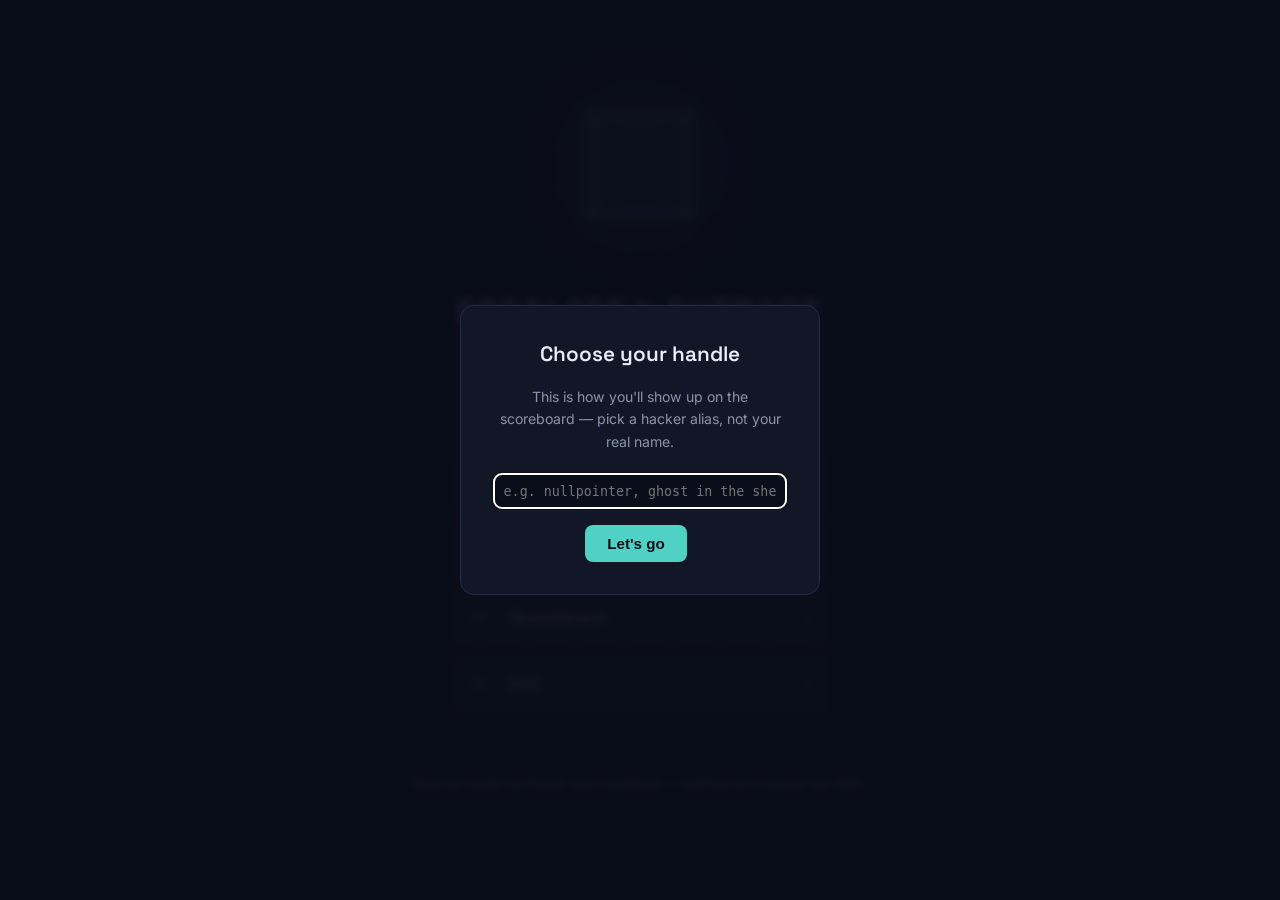
<file: frontend/index.html>
<!DOCTYPE html>
<html lang="en">
<head>
  <meta charset="UTF-8">
  <meta name="viewport" content="width=device-width, initial-scale=1.0">
  <title>Escalate & Extract</title>
  <link rel="preconnect" href="https://fonts.googleapis.com">
  <link rel="preconnect" href="https://fonts.gstatic.com" crossorigin>
  <link href="https://fonts.googleapis.com/css2?family=Space+Grotesk:wght@500;600;700&family=Inter:wght@400;500&display=swap" rel="stylesheet">
  <link rel="stylesheet" href="style.css">
</head>
<body class="menu-screen">
  <div class="bg-grid" aria-hidden="true"></div>
  <div class="bg-stars" aria-hidden="true"></div>

  <main class="menu-wrap">
    <div class="cube-scene" aria-hidden="true">
      <div class="cube-glow"></div>
      <div class="cube">
        <div class="cube-face face-front"></div>
        <div class="cube-face face-back"></div>
        <div class="cube-face face-right"></div>
        <div class="cube-face face-left"></div>
        <div class="cube-face face-top"></div>
        <div class="cube-face face-bottom"></div>
      </div>
    </div>

    <h1 class="game-title">ESCALATE &amp; EXTRACT</h1>
    <p class="game-subtitle">CLOUD ATTACK RANGE</p>

    <nav class="menu-list">
      <a class="menu-item" href="tiers/walkthrough.html">
        <span class="menu-index">01</span>
        <span class="menu-text">Walkthrough</span>
        <span class="menu-arrow">›</span>
      </a>
      <a class="menu-item" href="tiers/ctf.html">
        <span class="menu-index">02</span>
        <span class="menu-text">CTF</span>
        <span class="menu-arrow">›</span>
      </a>
      <a class="menu-item" href="scoreboard.html">
        <span class="menu-index">03</span>
        <span class="menu-text">Scoreboard</span>
        <span class="menu-arrow">›</span>
      </a>
      <button class="menu-item" id="exit-all-btn">
        <span class="menu-index">04</span>
        <span class="menu-text">Exit</span>
        <span class="menu-arrow">›</span>
      </button>
    </nav>
  </main>

  <p class="footer-note">Running locally via Docker and LocalStack — nothing here touches real AWS.</p>

  <script src="nickname.js"></script>
  <script src="exit.js"></script>
</body>
</html>
</file>
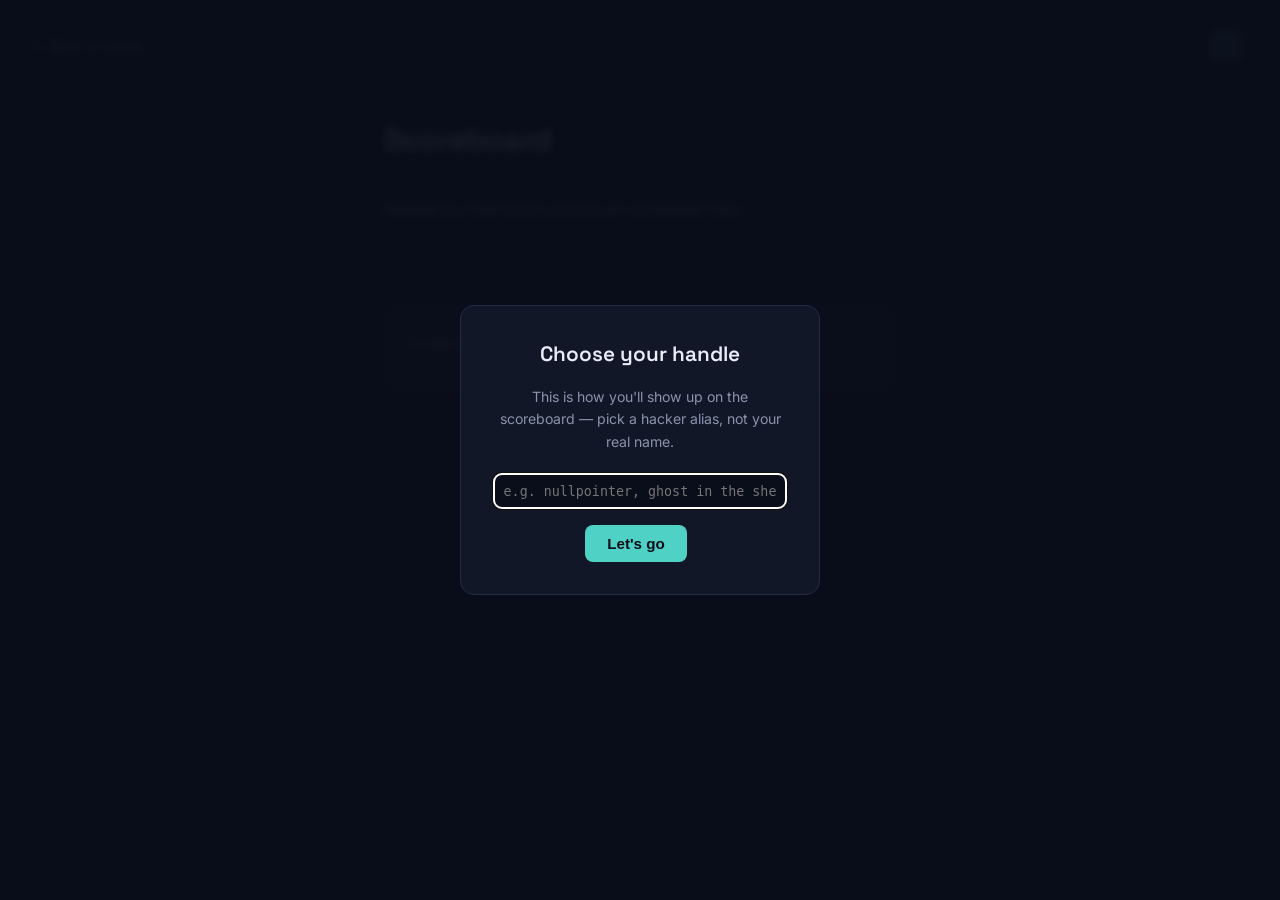
<file: frontend/scoreboard.html>
<!DOCTYPE html>
<html lang="en">
<head>
  <meta charset="UTF-8">
  <meta name="viewport" content="width=device-width, initial-scale=1.0">
  <title>Escalate & Extract — Scoreboard</title>
  <link rel="preconnect" href="https://fonts.googleapis.com">
  <link rel="preconnect" href="https://fonts.gstatic.com" crossorigin>
  <link href="https://fonts.googleapis.com/css2?family=Space+Grotesk:wght@500;600;700&family=Inter:wght@400;500&display=swap" rel="stylesheet">
  <link rel="stylesheet" href="style.css">
</head>
<body class="page-screen">
  <div class="bg-grid" aria-hidden="true"></div>
  <div class="bg-stars" aria-hidden="true"></div>

  <header class="topbar">
    <a href="index.html" class="back-link">← Back to menu</a>
    <div class="topbar-cube-scene" id="topbar-cube" aria-hidden="true">
      <div class="cube cube-mini">
        <div class="cube-face face-front"></div>
        <div class="cube-face face-back"></div>
        <div class="cube-face face-right"></div>
        <div class="cube-face face-left"></div>
        <div class="cube-face face-top"></div>
        <div class="cube-face face-bottom"></div>
      </div>
    </div>
  </header>

  <main class="page-main">
    <h1 class="page-title">Scoreboard</h1>
    <p class="page-subtitle">Ranked by total score across all completed tiers.</p>

    <section id="leaderboard-section">
      <p id="leaderboard-status" class="hint">Loading...</p>
      <table class="leaderboard-table" id="leaderboard-table" style="display:none;">
        <thead>
          <tr>
            <th>Rank</th>
            <th>Player</th>
            <th>Total</th>
            <th>Easy</th>
            <th>Medium</th>
            <th>Hard</th>
          </tr>
        </thead>
        <tbody id="leaderboard-body"></tbody>
      </table>
    </section>
  </main>

  <script src="nickname.js"></script>
  <script src="scoreboard.js"></script>
</body>
</html>
</file>
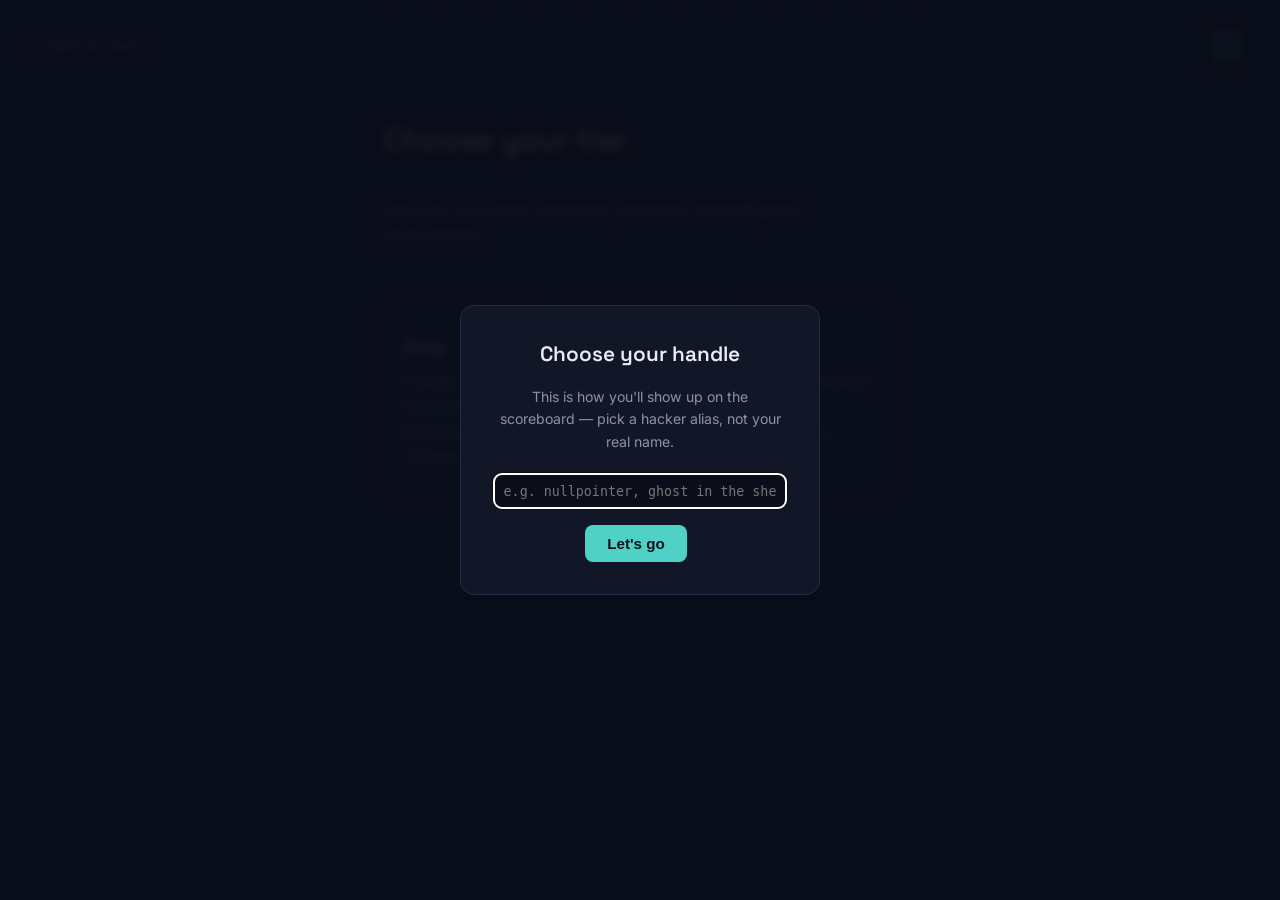
<file: frontend/tiers/ctf.html>
<!DOCTYPE html>
<html lang="en">
<head>
  <meta charset="UTF-8">
  <meta name="viewport" content="width=device-width, initial-scale=1.0">
  <title>Escalate & Extract — CTF</title>
  <link rel="preconnect" href="https://fonts.googleapis.com">
  <link rel="preconnect" href="https://fonts.gstatic.com" crossorigin>
  <link href="https://fonts.googleapis.com/css2?family=Space+Grotesk:wght@500;600;700&family=Inter:wght@400;500&display=swap" rel="stylesheet">
  <link rel="stylesheet" href="../style.css">
</head>
<body class="page-screen">
  <div class="bg-grid" aria-hidden="true"></div>
  <div class="bg-stars" aria-hidden="true"></div>

  <header class="topbar">
    <a href="../index.html" class="back-link">← Back to menu</a>
        <div class="topbar-cube-scene" id="topbar-cube" aria-hidden="true">
      <div class="cube cube-mini">
        <div class="cube-face face-front"></div>
        <div class="cube-face face-back"></div>
        <div class="cube-face face-right"></div>
        <div class="cube-face face-left"></div>
        <div class="cube-face face-top"></div>
        <div class="cube-face face-bottom"></div>
      </div>
    </div>
  </header>

  <main class="page-main">
    <h1 class="page-title">Choose your tier</h1>
    <p class="page-subtitle">Each tier is a freshly deployed, genuinely misconfigured environment.</p>

    <nav class="tier-grid">
      <a class="tier-card tier-easy" href="easy_tier/easy.html">
        <span class="tier-label">Easy</span>
        <span class="tier-desc">A single misconfiguration. No credentials required.</span>
      </a>

      <a class="tier-card tier-easy" href="medium_tier/ctf.html">
        <span class="tier-label">Medium</span>
        <span class="tier-desc">A two-step privilege escalation chain.</span>
      </a>

      <a class="tier-card tier-easy" href="hard_tier/ctf.html">
        <span class="tier-label">Hard</span>
        <span class="tier-desc">A multi-step pivot via stolen credentials.</span>
      </a>
    </nav>
  </main>
  <script src="../nickname.js"></script>
</body>
</html>
</file>
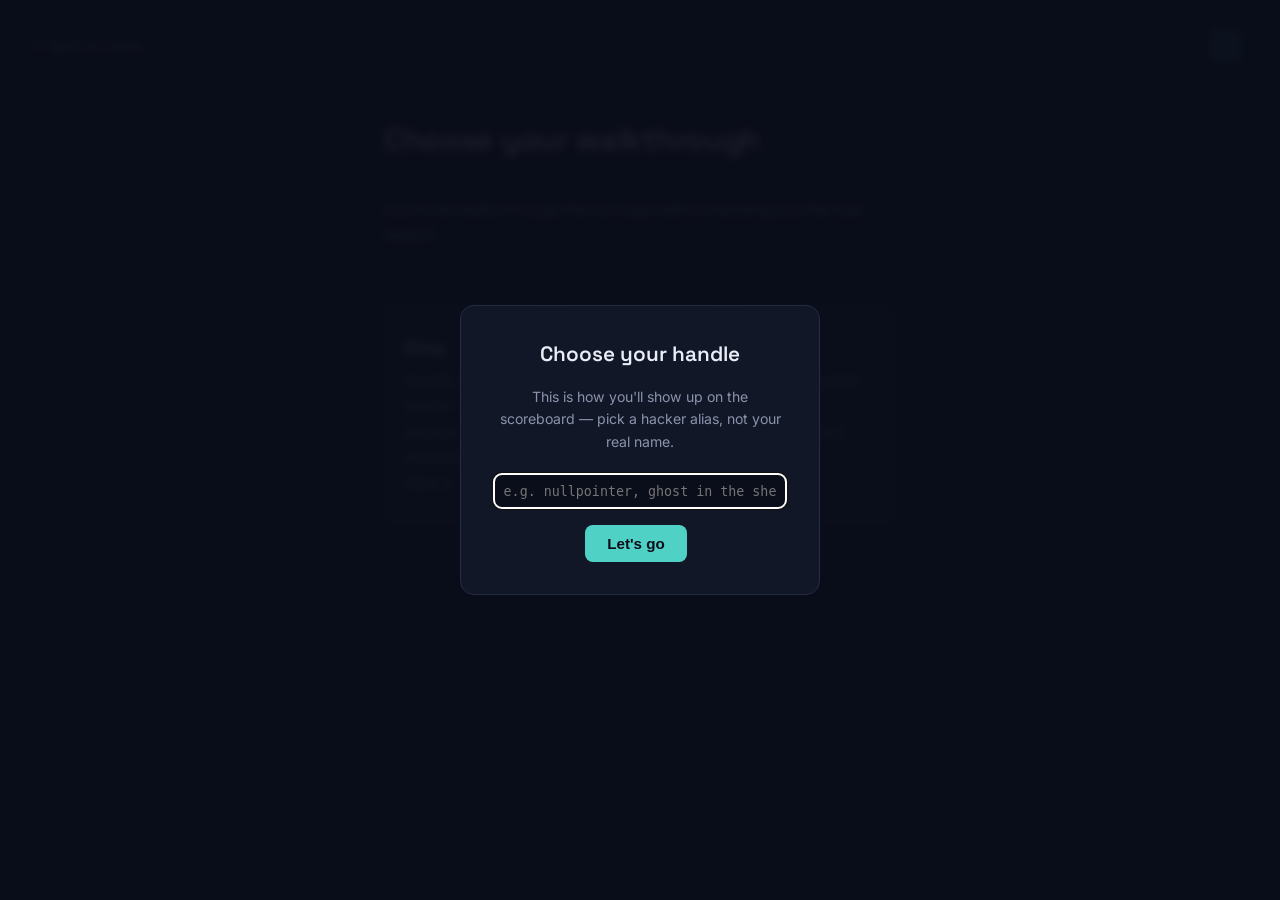
<file: frontend/tiers/walkthrough.html>
<!DOCTYPE html>
<html lang="en">
<head>
  <meta charset="UTF-8">
  <meta name="viewport" content="width=device-width, initial-scale=1.0">
  <title>Escalate & Extract — Walkthrough</title>
  <link rel="preconnect" href="https://fonts.googleapis.com">
  <link rel="preconnect" href="https://fonts.gstatic.com" crossorigin>
  <link href="https://fonts.googleapis.com/css2?family=Space+Grotesk:wght@500;600;700&family=Inter:wght@400;500&display=swap" rel="stylesheet">
  <link rel="stylesheet" href="../style.css">
</head>
<body class="page-screen">
  <div class="bg-grid" aria-hidden="true"></div>
  <div class="bg-stars" aria-hidden="true"></div>

  <header class="topbar">
    <a href="../index.html" class="back-link">← Back to menu</a>
    <div class="topbar-cube-scene" id="topbar-cube" aria-hidden="true">
      <div class="cube cube-mini">
        <div class="cube-face face-front"></div>
        <div class="cube-face face-back"></div>
        <div class="cube-face face-right"></div>
        <div class="cube-face face-left"></div>
        <div class="cube-face face-top"></div>
        <div class="cube-face face-bottom"></div>
      </div>
    </div>
  </header>

  <main class="page-main page-main-narrow">
    <h1 class="page-title">Choose your walkthrough</h1>
    <p class="page-subtitle">Each one walks through the concept before handing you the real exploit.</p>

    <nav class="tier-grid">
      <a class="tier-card tier-easy" href="easy_tier/walkthrough.html">
        <span class="tier-label">Easy</span>
        <span class="tier-desc">A public storage bucket — the simplest misconfiguration there is.</span>
      </a>

      <a class="tier-card tier-easy" href="medium_tier/walkthrough.html">
        <span class="tier-label">Medium</span>
        <span class="tier-desc">A trust relationship that grants more access than it should.</span>
      </a>

      <a class="tier-card tier-easy" href="hard_tier/walkthrough.html">
        <span class="tier-label">Hard</span>
        <span class="tier-desc">An app bug that reaches somewhere it shouldn't.</span>
      </a>
    </nav>
  </main>
  <script src="../nickname.js"></script>
</body>
</html>
</file>
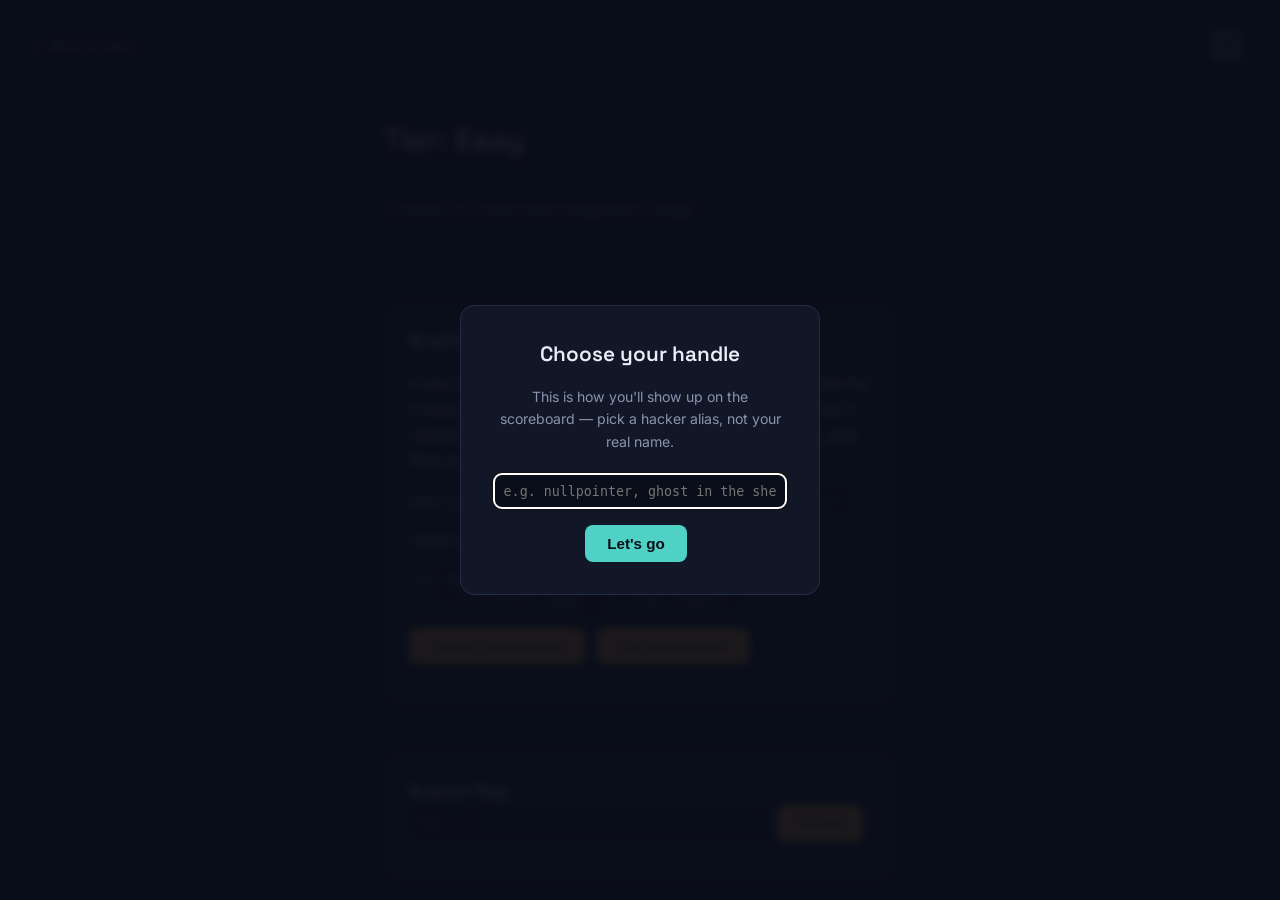
<file: frontend/tiers/easy_tier/easy.html>
<!DOCTYPE html>
<html lang="en">
<head>
  <meta charset="UTF-8">
  <meta name="viewport" content="width=device-width, initial-scale=1.0">
  <title>Escalate & Extract — Easy Tier</title>
  <link rel="preconnect" href="https://fonts.googleapis.com">
  <link rel="preconnect" href="https://fonts.gstatic.com" crossorigin>
  <link href="https://fonts.googleapis.com/css2?family=Space+Grotesk:wght@500;600;700&family=Inter:wght@400;500&display=swap" rel="stylesheet">
  <link rel="stylesheet" href="../../style.css">
</head>
<body class="page-screen">
  <div class="bg-grid" aria-hidden="true"></div>
  <div class="bg-stars" aria-hidden="true"></div>

  <header class="topbar">
    <a href="../ctf.html" class="back-link">← Back to tiers</a>
    <div class="topbar-cube-scene" id="topbar-cube" aria-hidden="true">
      <div class="cube cube-mini">
        <div class="cube-face face-front"></div>
        <div class="cube-face face-back"></div>
        <div class="cube-face face-right"></div>
        <div class="cube-face face-left"></div>
        <div class="cube-face face-top"></div>
        <div class="cube-face face-bottom"></div>
      </div>
    </div>
  </header>

  <main class="page-main page-main-narrow">
    <h1 class="page-title">Tier: Easy</h1>
    <p class="page-subtitle tagline">A hands-on cloud misconfiguration range</p>

    <section class="scenario">
      <h2>Briefing</h2>
      <p class="brief">
        A dev team at CorpTech recently spun up a storage bucket for a new project.
        Word is it was set up in a hurry, and nobody's checked who can actually reach it.
        See if you can find it, and find out what's inside.
      </p>
      <p class="hint"><strong>Hint:</strong> bucket names tend to follow the pattern <code>corptech-dev-*</code></p>
      <p class="target"><strong>Target endpoint:</strong> <code>http://localhost:4566</code></p>
      <p class="hint-command">Try: <code>aws s3 ls s3://&lt;bucket-name&gt; --endpoint-url http://localhost:4566 --no-sign-request</code></p>
      <button id="launch-btn">Launch environment</button>
      <button id="exit-btn">Exit environment</button>
      <p id="launch-status"></p>
    </section>

    <section class="submit">
      <h2>Submit flag</h2>
      <form id="flag-form">
        <input type="text" id="flag-input" placeholder="EE{...}" autocomplete="off">
        <button type="submit">Submit</button>
      </form>
      <p id="submit-status"></p>
    </section>

        <div class="ctf-instructor-wrap is-hidden" id="ctf-instructor-wrap">
      <div class="instructor-cube-scene">
        <div class="cube cube-instructor" id="ctf-instructor-cube">
          <div class="cube-face face-front">
            <span class="eye eye-left"></span>
            <span class="eye eye-right"></span>
          </div>
          <div class="cube-face face-back"></div>
          <div class="cube-face face-right"></div>
          <div class="cube-face face-left"></div>
          <div class="cube-face face-top"></div>
          <div class="cube-face face-bottom"></div>
        </div>
        <span class="ctf-hint-label">Hint</span>
      </div>
      <div class="speech-bubble ctf-hint-bubble is-hidden" id="ctf-hint-bubble">
        <p id="ctf-hint-text"></p>
      </div>
    </div>
  </main>


  <script src="../../scoring.js"></script>
  <script src="../../nickname.js"></script>
  <script src="easy.js"></script>
  <script src="easy-hint.js"></script>
</body>
</html>
</file>
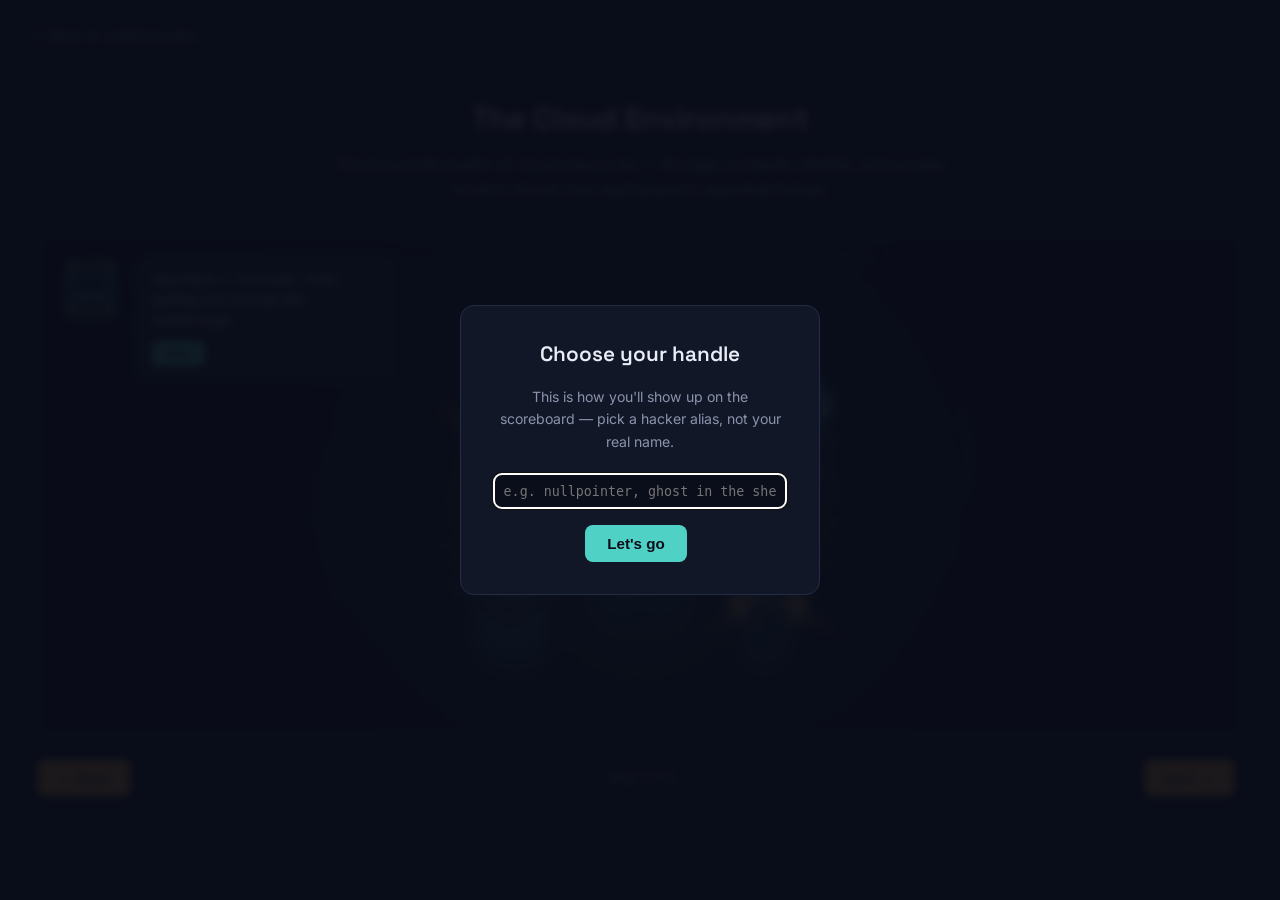
<file: frontend/tiers/easy_tier/walkthrough.html>
<!DOCTYPE html>
<html lang="en">
<head>
  <meta charset="UTF-8">
  <meta name="viewport" content="width=device-width, initial-scale=1.0">
  <title>Escalate & Extract — Walkthrough</title>
  <link rel="preconnect" href="https://fonts.googleapis.com">
  <link rel="preconnect" href="https://fonts.gstatic.com" crossorigin>
  <link href="https://fonts.googleapis.com/css2?family=Space+Grotesk:wght@500;600;700&family=Inter:wght@400;500&display=swap" rel="stylesheet">
  <link rel="stylesheet" href="../../style.css">
</head>
<body class="page-screen">
  <div class="bg-grid" aria-hidden="true"></div>
  <div class="bg-stars" aria-hidden="true"></div>

  <header class="topbar">
    <a href="../walkthrough.html" class="back-link">← Back to walkthroughs</a>
    <div class="topbar-cube-scene" id="topbar-cube" aria-hidden="true">
      <div class="cube cube-mini">
        <div class="cube-face face-front"></div>
        <div class="cube-face face-back"></div>
        <div class="cube-face face-right"></div>
        <div class="cube-face face-left"></div>
        <div class="cube-face face-top"></div>
        <div class="cube-face face-bottom"></div>
      </div>
    </div>
  </header>

  <main class="walkthrough-main">
    <div class="walkthrough-text">
      <h1 class="page-title" id="step-title">The Cloud Environment</h1>
      <p class="page-subtitle" id="step-desc">
        This is a small cluster of cloud resources — storage, compute, identity, and access
        control. Hover over each piece to see what it does.
      </p>
    </div>

    <div class="scene-frame">
      <div class="instructor-wrap" id="instructor-wrap">
        <div class="instructor-cube-scene">
          <div class="particle-burst" id="particle-burst"></div>
          <div class="cube cube-instructor" id="instructor-cube">
            <div class="cube-face face-front">
              <span class="eye eye-left"></span>
              <span class="eye eye-right"></span>
            </div>
            <div class="cube-face face-back"></div>
            <div class="cube-face face-right"></div>
            <div class="cube-face face-left"></div>
            <div class="cube-face face-top"></div>
            <div class="cube-face face-bottom"></div>
          </div>
        </div>
        <div class="speech-bubble" id="speech-bubble">
          <p id="speech-text"></p>
          <button id="speech-next" class="speech-next-btn">Next</button>
        </div>
      </div>
      
      <img id="scene-image" class="scene-image" src="assets/01-overview.jpg" alt="Cloud infrastructure overview">
      
      <div class="hotspot-layer" data-step="1">
        <button class="hotspot" style="left:38%; top:30%;" data-title="IAM" data-desc="Identity and Access Management — decides who is allowed to do what, to which resource.">
          <span class="hotspot-dot"></span>
        </button>
        <button class="hotspot" style="left:50%; top:37%;" data-title="Compute" data-desc="A running server. What happens here is normal — the cloud-specific risk is what it can reach, not the code itself.">
          <span class="hotspot-dot"></span>
        </button>
        <button class="hotspot" style="left:62%; top:30%;" data-title="STS" data-desc="Security Token Service — issues temporary credentials when a role is assumed.">
          <span class="hotspot-dot"></span>
        </button>
        <button class="hotspot" style="left:38%; top:65%;" data-title="S3 Bucket" data-desc="Object storage. This is what we're focusing on in the Easy tier.">
          <span class="hotspot-dot"></span>
        </button>
        <button class="hotspot" style="left:60%; top:65%;" data-title="Monitoring" data-desc="Logs and observability — in a real breach, this is often where it's noticed after the fact.">
          <span class="hotspot-dot"></span>
        </button>
      </div>
    </div>

    <div class="walkthrough-nav">
      <button id="prev-btn" disabled>← Back</button>
      <span class="step-indicator" id="step-indicator">Step 1 of 4</span>
      <button id="next-btn">Next →</button>
    </div>
  </main>
  <script src="../../nickname.js"></script>
  <script src="walkthrough.js"></script>
</body>
</html>
</file>
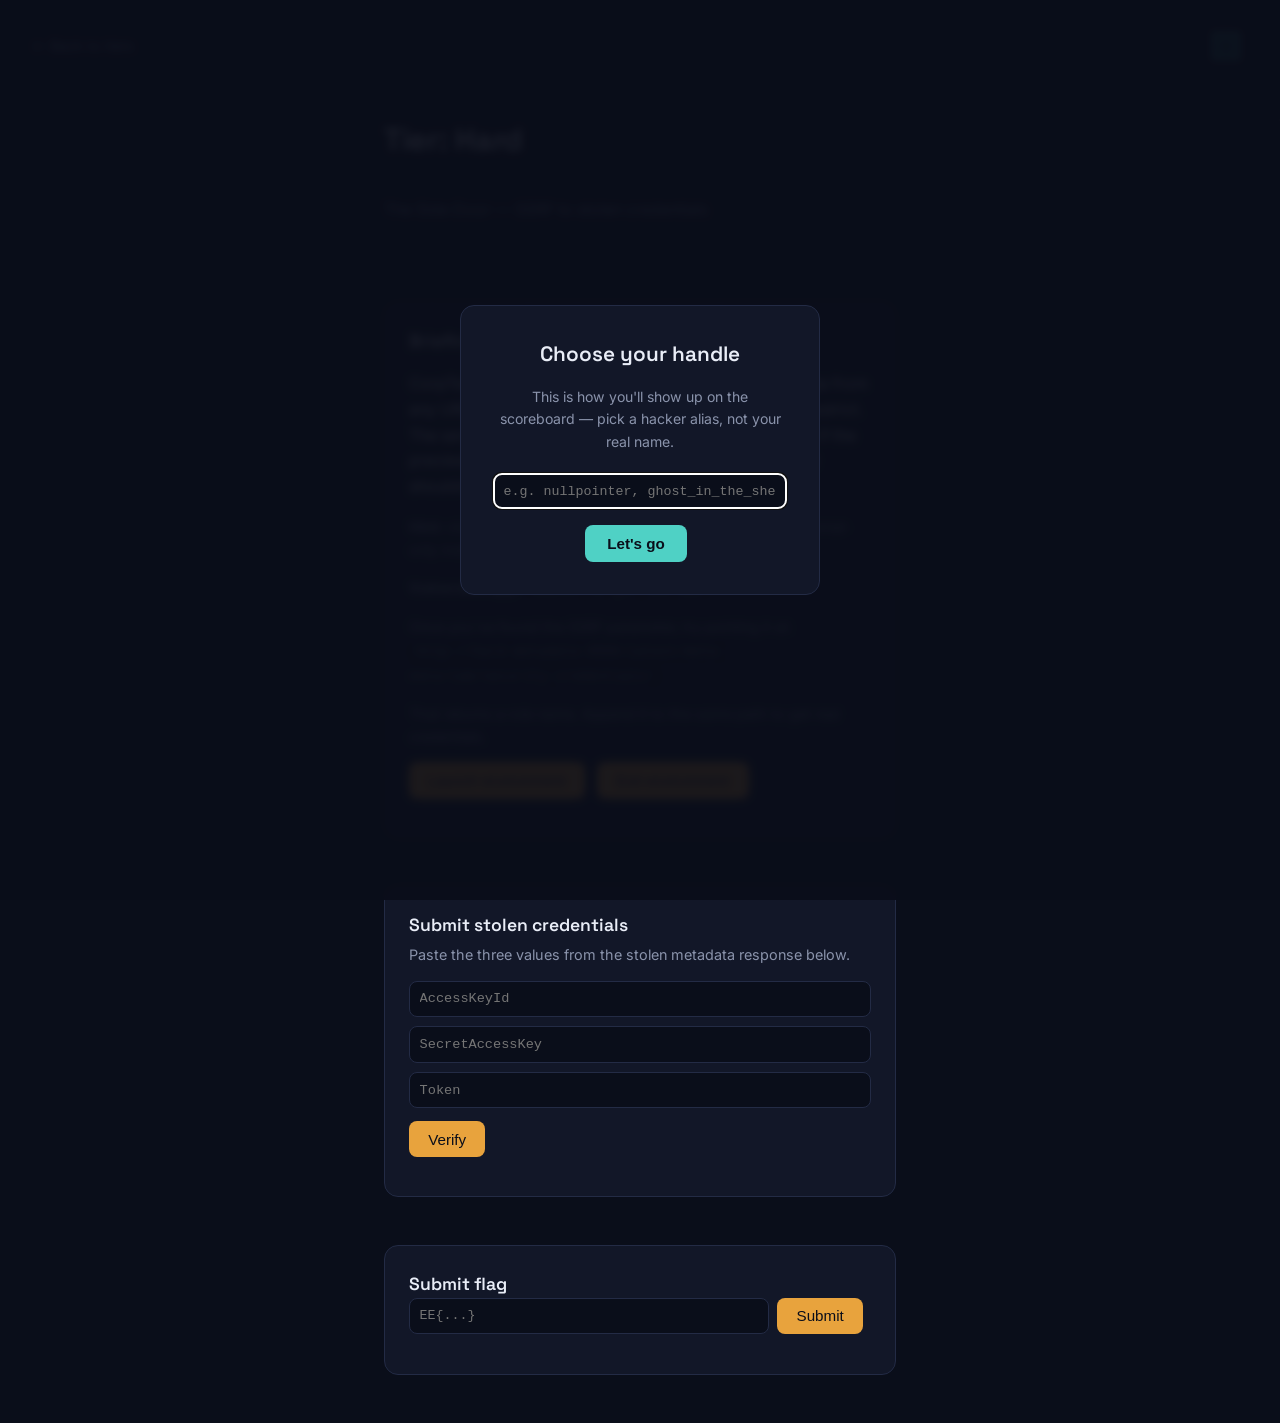
<file: frontend/tiers/hard_tier/ctf.html>
<!DOCTYPE html>
<html lang="en">
<head>
  <meta charset="UTF-8">
  <meta name="viewport" content="width=device-width, initial-scale=1.0">
  <title>Escalate & Extract — Hard Tier</title>
  <link rel="preconnect" href="https://fonts.googleapis.com">
  <link rel="preconnect" href="https://fonts.gstatic.com" crossorigin>
  <link href="https://fonts.googleapis.com/css2?family=Space+Grotesk:wght@500;600;700&family=Inter:wght@400;500&display=swap" rel="stylesheet">
  <link rel="stylesheet" href="../../style.css">
</head>
<body class="page-screen">
  <div class="bg-grid" aria-hidden="true"></div>
  <div class="bg-stars" aria-hidden="true"></div>

  <header class="topbar">
    <a href="../ctf.html" class="back-link">← Back to tiers</a>
    <div class="topbar-cube-scene" id="topbar-cube" aria-hidden="true">
      <div class="cube cube-mini">
        <div class="cube-face face-front"></div>
        <div class="cube-face face-back"></div>
        <div class="cube-face face-right"></div>
        <div class="cube-face face-left"></div>
        <div class="cube-face face-top"></div>
        <div class="cube-face face-bottom"></div>
      </div>
    </div>
  </header>

  <main class="page-main page-main-narrow">
    <h1 class="page-title">Tier: Hard</h1>
    <p class="page-subtitle tagline">The Side Door — SSRF to stolen credentials</p>

    <section class="scenario">
      <h2>Briefing</h2>
      <p class="brief">
        CorpTech's internal reporting tool lets staff preview data from any URL — a convenience
        feature nobody thought to restrict. The server it runs on has its own cloud credentials.
        See if the preview feature can be convinced to fetch something it shouldn't.
      </p>
      <p class="hint"><strong>Hint:</strong> cloud instances fetch their own credentials from an internal-only metadata address.</p>
      <p class="target"><strong>Vulnerable app:</strong> <code id="webapp-link">launch to get the URL</code></p>
      <p class="hint-command">Once you've found the SSRF parameter, try pointing it at:<br>
        <code>http://hard-metadata:9000/latest/meta-data/iam/security-credentials/</code></p>
      <p class="hint-command">That returns a role name. Append it to the same path to get real credentials.</p>
      <button id="launch-btn">Launch environment</button>
      <button id="exit-btn">Exit environment</button>
      <p id="launch-status"></p>
    </section>

    <section class="submit">
      <h2>Submit stolen credentials</h2>
      <p class="hint">Paste the three values from the stolen metadata response below.</p>
      <form id="verify-form">
        <input type="text" id="access-key-input" placeholder="AccessKeyId" autocomplete="off">
        <input type="text" id="secret-key-input" placeholder="SecretAccessKey" autocomplete="off">
        <input type="text" id="session-token-input" placeholder="Token" autocomplete="off">
        <button type="submit">Verify</button>
      </form>
      <p id="submit-status"></p>
    </section>

    <section class="submit">
      <h2>Submit flag</h2>
      <form id="flag-form">
        <input type="text" id="flag-input" placeholder="EE{...}" autocomplete="off">
        <button type="submit">Submit</button>
      </form>
      <p id="flag-submit-status"></p>
    </section>

        <div class="ctf-instructor-wrap is-hidden" id="ctf-instructor-wrap">
      <div class="instructor-cube-scene">
        <div class="cube cube-instructor" id="ctf-instructor-cube">
          <div class="cube-face face-front">
            <span class="eye eye-left"></span>
            <span class="eye eye-right"></span>
          </div>
          <div class="cube-face face-back"></div>
          <div class="cube-face face-right"></div>
          <div class="cube-face face-left"></div>
          <div class="cube-face face-top"></div>
          <div class="cube-face face-bottom"></div>
        </div>
        <span class="ctf-hint-label">Hint</span>
      </div>
      <div class="speech-bubble ctf-hint-bubble is-hidden" id="ctf-hint-bubble">
        <p id="ctf-hint-text"></p>
      </div>
    </div>
  </main>

  <script src="../../scoring.js"></script>
  <script src="../../nickname.js"></script>
  <script src="hard.js"></script>
  <script src="hint.js"></script>
</body>
</html>
</file>
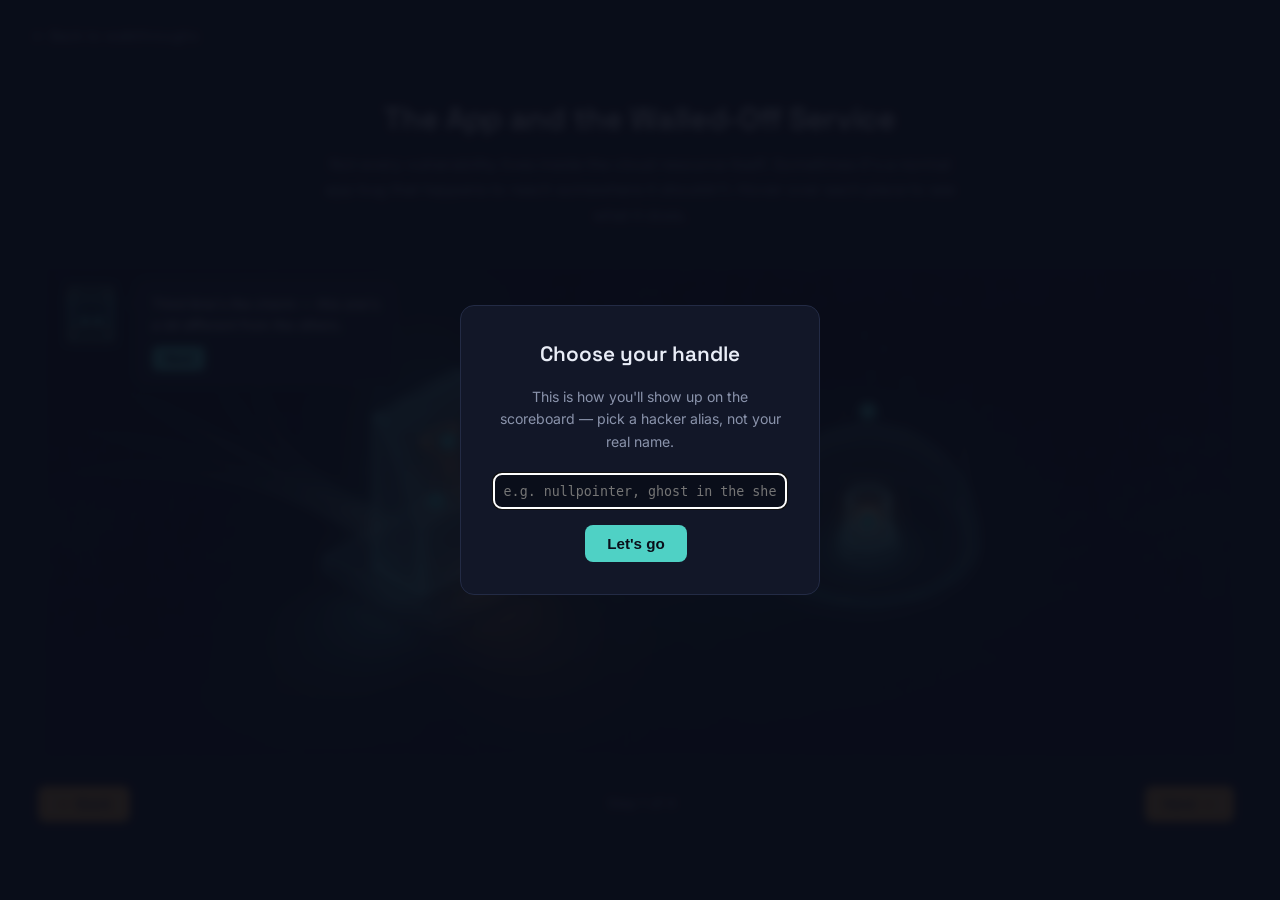
<file: frontend/tiers/hard_tier/walkthrough.html>
<!DOCTYPE html>
<html lang="en">
<head>
  <meta charset="UTF-8">
  <meta name="viewport" content="width=device-width, initial-scale=1.0">
  <title>Escalate & Extract — Hard Walkthrough</title>
  <link rel="preconnect" href="https://fonts.googleapis.com">
  <link rel="preconnect" href="https://fonts.gstatic.com" crossorigin>
  <link href="https://fonts.googleapis.com/css2?family=Space+Grotesk:wght@500;600;700&family=Inter:wght@400;500&display=swap" rel="stylesheet">
  <link rel="stylesheet" href="../../style.css">
</head>
<body class="page-screen">
  <div class="bg-grid" aria-hidden="true"></div>
  <div class="bg-stars" aria-hidden="true"></div>

  <header class="topbar">
    <a href="../walkthrough.html" class="back-link">← Back to walkthroughs</a>
    <div class="topbar-cube-scene" id="topbar-cube" aria-hidden="true">
      <div class="cube cube-mini">
        <div class="cube-face face-front"></div>
        <div class="cube-face face-back"></div>
        <div class="cube-face face-right"></div>
        <div class="cube-face face-left"></div>
        <div class="cube-face face-top"></div>
        <div class="cube-face face-bottom"></div>
      </div>
    </div>
  </header>

  <main class="walkthrough-main">
    <div class="walkthrough-text">
      <h1 class="page-title" id="step-title">The App and the Walled-Off Service</h1>
      <p class="page-subtitle" id="step-desc">
        Not every vulnerability lives inside the cloud resource itself. Sometimes it's a normal
        app bug that happens to reach somewhere it shouldn't. Hover over each piece to see what it does.
      </p>
    </div>

    <div class="scene-frame">
      <div class="instructor-wrap" id="instructor-wrap">
        <div class="instructor-cube-scene">
          <div class="particle-burst" id="particle-burst"></div>
          <div class="cube cube-instructor" id="instructor-cube">
            <div class="cube-face face-front">
              <span class="eye eye-left"></span>
              <span class="eye eye-right"></span>
            </div>
            <div class="cube-face face-back"></div>
            <div class="cube-face face-right"></div>
            <div class="cube-face face-left"></div>
            <div class="cube-face face-top"></div>
            <div class="cube-face face-bottom"></div>
          </div>
        </div>
        <div class="speech-bubble" id="speech-bubble">
          <p id="speech-text"></p>
          <button id="speech-next" class="speech-next-btn">Next</button>
        </div>
      </div>

      <img id="scene-image" class="scene-image" src="assets/01-overview.jpg" alt="Public app and internal credential service overview">

            <div class="hotspot-layer" data-step="1">
        <button class="hotspot" style="left:33%; top:48%;" data-title="Public Web App" data-desc="A normal application, reachable from anywhere. It happens to have a feature that fetches a URL for you.">
          <span class="hotspot-dot"></span>
        </button>
        <button class="hotspot" style="left:34%; top:36%;" data-title="Fetch Feature" data-desc="A convenience feature — paste a URL, get a preview. Harmless, as long as it only fetches what it's meant to.">
          <span class="hotspot-dot"></span>
        </button>
        <button class="hotspot" style="left:69%; top:52%;" data-title="Internal Credential Service" data-desc="Not meant to be reachable from the outside world at all — only from inside the app's own network.">
          <span class="hotspot-dot"></span>
        </button>
        <button class="hotspot" style="left:69%; top:30%;" data-title="Isolation Boundary" data-desc="The barrier that's supposed to keep this service unreachable from outside — in theory.">
          <span class="hotspot-dot"></span>
        </button>
      </div>
    </div>

    <div class="walkthrough-nav">
      <button id="prev-btn" disabled>← Back</button>
      <span class="step-indicator" id="step-indicator">Step 1 of 4</span>
      <button id="next-btn">Next →</button>
    </div>
  </main>

  <script src="../../nickname.js"></script>
  <script src="walkthrough.js"></script>

</body>
</html>
</file>
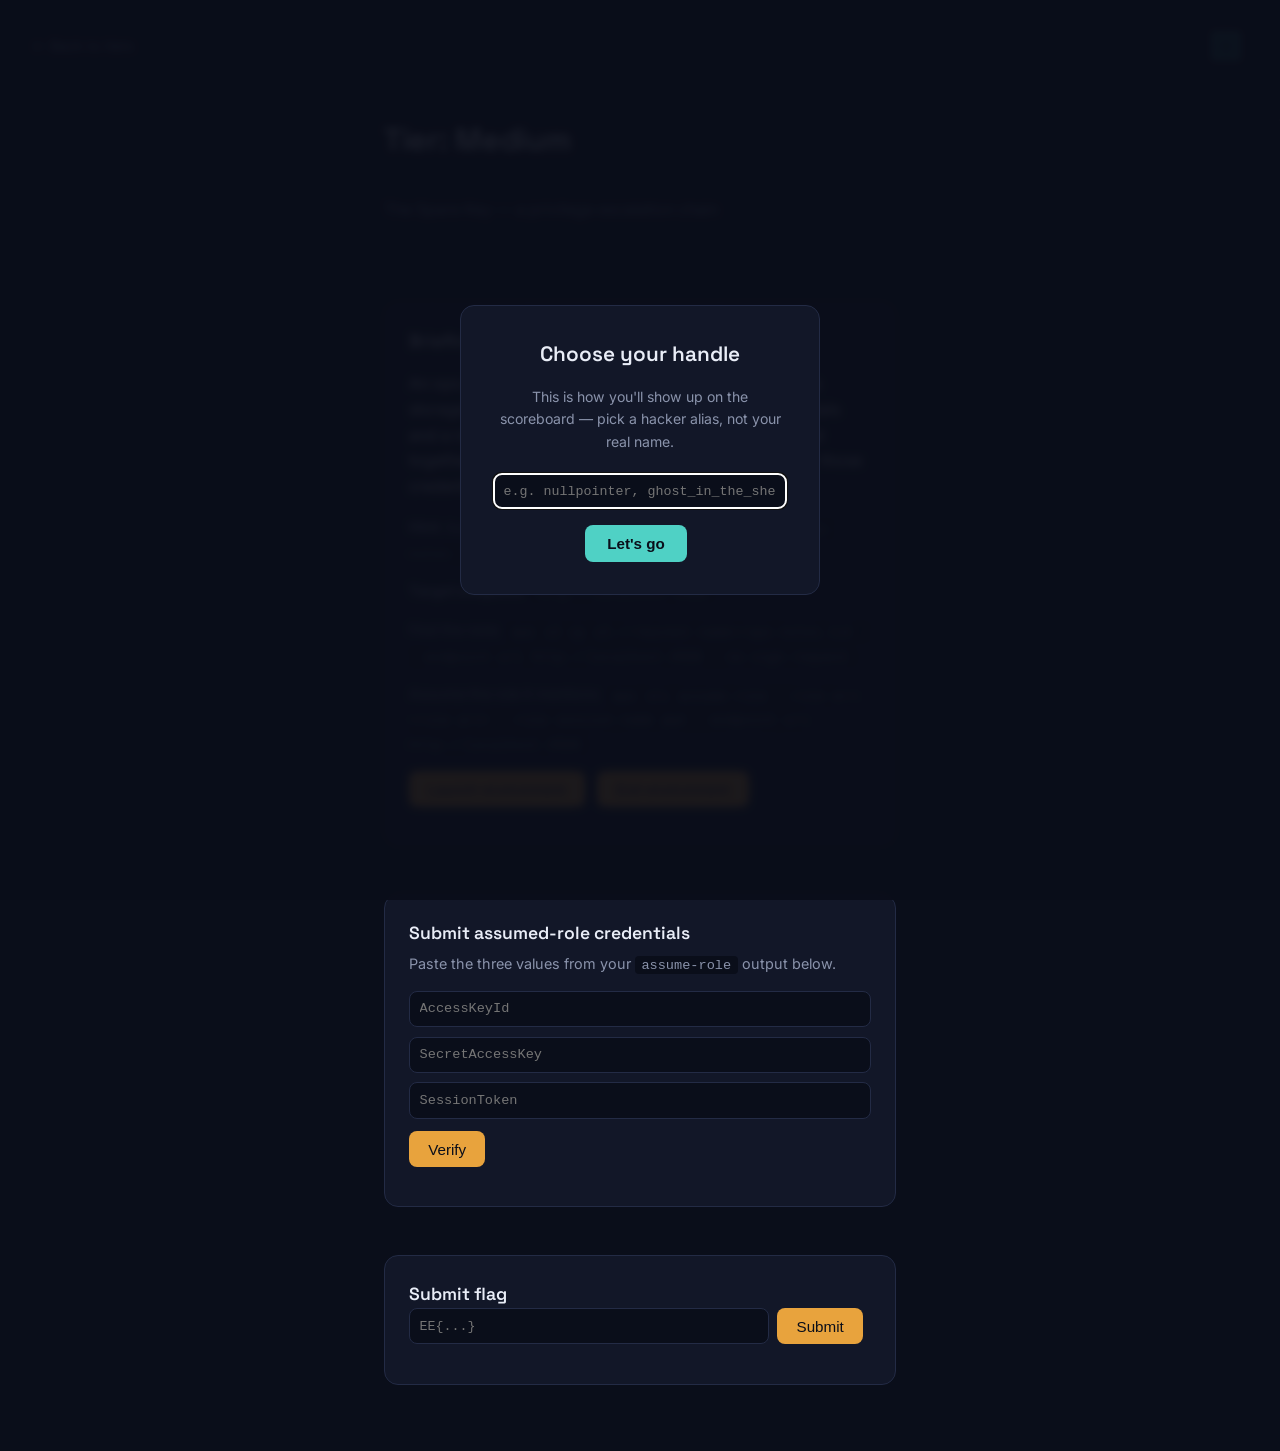
<file: frontend/tiers/medium_tier/ctf.html>
<!DOCTYPE html>
<html lang="en">
<head>
  <meta charset="UTF-8">
  <meta name="viewport" content="width=device-width, initial-scale=1.0">
  <title>Escalate & Extract — Medium Tier</title>
  <link rel="preconnect" href="https://fonts.googleapis.com">
  <link rel="preconnect" href="https://fonts.gstatic.com" crossorigin>
  <link href="https://fonts.googleapis.com/css2?family=Space+Grotesk:wght@500;600;700&family=Inter:wght@400;500&display=swap" rel="stylesheet">
  <link rel="stylesheet" href="../../style.css">
</head>
<body class="page-screen">
  <div class="bg-grid" aria-hidden="true"></div>
  <div class="bg-stars" aria-hidden="true"></div>

  <header class="topbar">
    <a href="../ctf.html" class="back-link">← Back to tiers</a>
    <div class="topbar-cube-scene" id="topbar-cube" aria-hidden="true">
      <div class="cube cube-mini">
        <div class="cube-face face-front"></div>
        <div class="cube-face face-back"></div>
        <div class="cube-face face-right"></div>
        <div class="cube-face face-left"></div>
        <div class="cube-face face-top"></div>
        <div class="cube-face face-bottom"></div>
      </div>
    </div>
  </header>

  <main class="page-main page-main-narrow">
    <h1 class="page-title">Tier: Medium</h1>
    <p class="page-subtitle tagline">The Spare Key — a privilege escalation chain</p>

    <section class="scenario">
      <h2>Briefing</h2>
      <p class="brief">
        An ops engineer at CorpTech left some notes sitting in a storage bucket — including
        a set of temporary credentials and a role ARN they probably shouldn't have mentioned
        together. Find the leak, use what's in it, and see how far those credentials actually reach.
      </p>
      <p class="hint"><strong>Hint:</strong> bucket names tend to follow the pattern <code>corptech-ops-notes-*</code></p>
      <p class="target"><strong>Target endpoint:</strong> <code>http://localhost:4566</code></p>
      <p class="hint-command">Find the note: <code>aws s3 cp s3://&lt;bucket-name&gt;/ops-notes.txt - --endpoint-url http://localhost:4566 --no-sign-request</code></p>
      <p class="hint-command">Assume the role it mentions: <code>aws sts assume-role --role-arn &lt;role-arn&gt; --role-session-name pwn --endpoint-url http://localhost:4566</code></p>
      <button id="launch-btn">Launch environment</button>
      <button id="exit-btn">Exit environment</button>
      <p id="launch-status"></p>
    </section>

    <section class="submit">
      <h2>Submit assumed-role credentials</h2>
      <p class="hint">Paste the three values from your <code>assume-role</code> output below.</p>
      <form id="verify-form">
        <input type="text" id="access-key-input" placeholder="AccessKeyId" autocomplete="off">
        <input type="text" id="secret-key-input" placeholder="SecretAccessKey" autocomplete="off">
        <input type="text" id="session-token-input" placeholder="SessionToken" autocomplete="off">
        <button type="submit">Verify</button>
      </form>
      <p id="submit-status"></p>
    </section>

    <section class="submit">
      <h2>Submit flag</h2>
      <form id="flag-form">
        <input type="text" id="flag-input" placeholder="EE{...}" autocomplete="off">
        <button type="submit">Submit</button>
      </form>
      <p id="flag-submit-status"></p>
    </section>

    <div class="ctf-instructor-wrap is-hidden" id="ctf-instructor-wrap">
      <div class="instructor-cube-scene">
        <div class="cube cube-instructor" id="ctf-instructor-cube">
          <div class="cube-face face-front">
            <span class="eye eye-left"></span>
            <span class="eye eye-right"></span>
          </div>
          <div class="cube-face face-back"></div>
          <div class="cube-face face-right"></div>
          <div class="cube-face face-left"></div>
          <div class="cube-face face-top"></div>
          <div class="cube-face face-bottom"></div>
        </div>
        <span class="ctf-hint-label">Hint</span>
      </div>
      <div class="speech-bubble ctf-hint-bubble is-hidden" id="ctf-hint-bubble">
        <p id="ctf-hint-text"></p>
      </div>
    </div>
  </main>

  <script src="../../scoring.js"></script>
  <script src="../../nickname.js"></script>
  <script src="medium.js"></script>
  <script src="hint.js"></script>
</body>
</html>
</file>
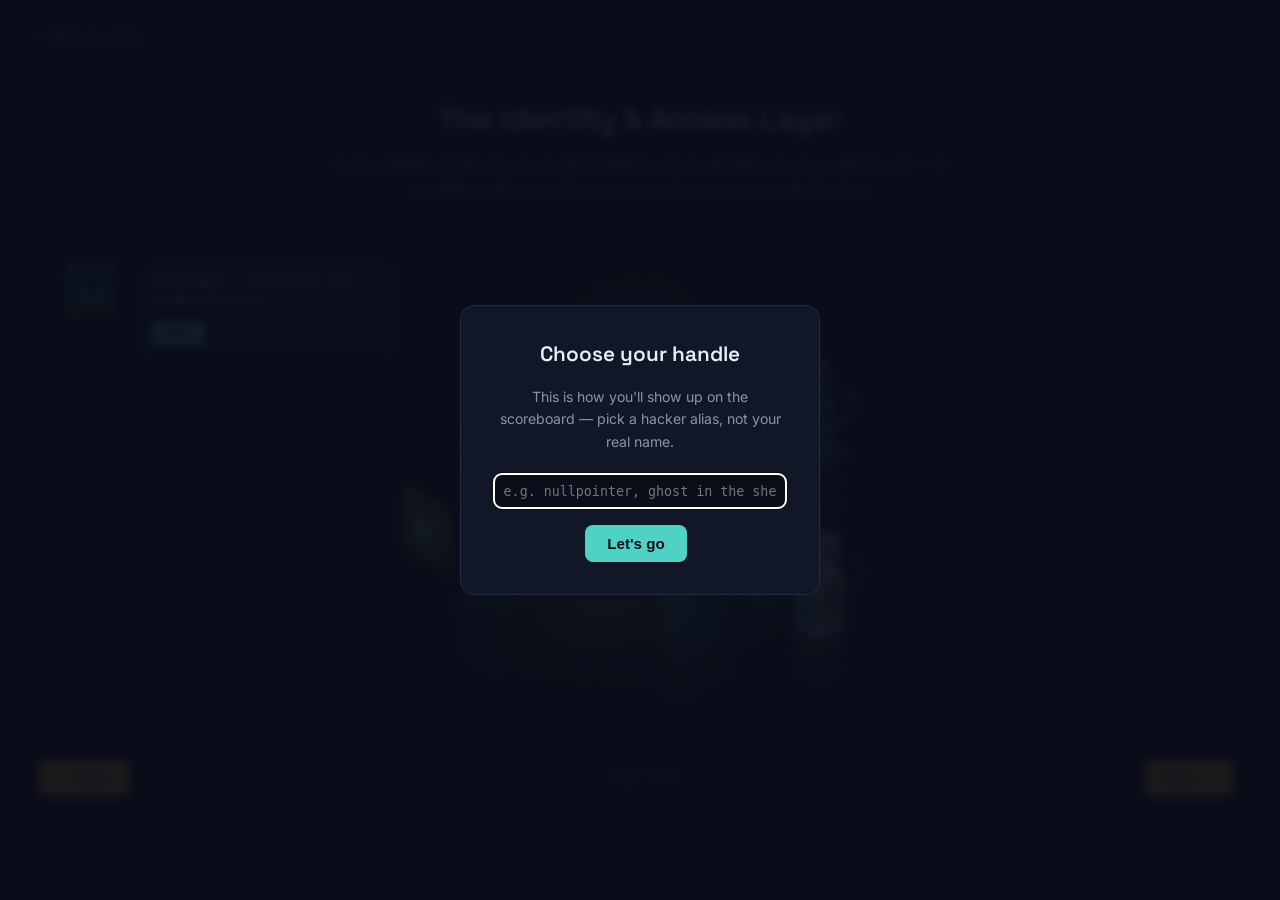
<file: frontend/tiers/medium_tier/walkthrough.html>
<!DOCTYPE html>
<html lang="en">
<head>
  <meta charset="UTF-8">
  <meta name="viewport" content="width=device-width, initial-scale=1.0">
  <title>Escalate & Extract — Medium Walkthrough</title>
  <link rel="preconnect" href="https://fonts.googleapis.com">
  <link rel="preconnect" href="https://fonts.gstatic.com" crossorigin>
  <link href="https://fonts.googleapis.com/css2?family=Space+Grotesk:wght@500;600;700&family=Inter:wght@400;500&display=swap" rel="stylesheet">
  <link rel="stylesheet" href="../../style.css">
</head>
<body class="page-screen">
  <div class="bg-grid" aria-hidden="true"></div>
  <div class="bg-stars" aria-hidden="true"></div>

  <header class="topbar">
    <a href="../../index.html" class="back-link">← Back to menu</a>
    <div class="topbar-cube-scene" id="topbar-cube" aria-hidden="true">
      <div class="cube cube-mini">
        <div class="cube-face face-front"></div>
        <div class="cube-face face-back"></div>
        <div class="cube-face face-right"></div>
        <div class="cube-face face-left"></div>
        <div class="cube-face face-top"></div>
        <div class="cube-face face-bottom"></div>
      </div>
    </div>
  </header>

  <main class="walkthrough-main">
    <div class="walkthrough-text">
      <h1 class="page-title" id="step-title">The Identity &amp; Access Layer</h1>
      <p class="page-subtitle" id="step-desc">
        Every identity in the cloud can be trusted to act as another, more powerful one —
        if something allows it. Hover over each piece to see what it does.
      </p>
    </div>

    <div class="scene-frame">
      <div class="instructor-wrap" id="instructor-wrap">
        <div class="instructor-cube-scene">
          <div class="particle-burst" id="particle-burst"></div>
          <div class="cube cube-instructor" id="instructor-cube">
            <div class="cube-face face-front">
              <span class="eye eye-left"></span>
              <span class="eye eye-right"></span>
            </div>
            <div class="cube-face face-back"></div>
            <div class="cube-face face-right"></div>
            <div class="cube-face face-left"></div>
            <div class="cube-face face-top"></div>
            <div class="cube-face face-bottom"></div>
          </div>
        </div>
        <div class="speech-bubble" id="speech-bubble">
          <p id="speech-text"></p>
          <button id="speech-next" class="speech-next-btn">Next</button>
        </div>
      </div>

      <img id="scene-image" class="scene-image" src="assets/01-overview.jpg" alt="Cloud identity and access overview">

      <div class="hotspot-layer" data-step="1">
        <button class="hotspot" style="left:50%; top:43%;" data-title="Privileged Role" data-desc="A role with broad permissions. Nobody logs in as a role directly — identities have to be trusted to assume it.">
          <span class="hotspot-dot"></span>
        </button>
        <button class="hotspot" style="left:37%; top:70%;" data-title="Low-Privilege Identity" data-desc="An ordinary user account. On its own, it can't do much — but what it's allowed to assume matters.">
          <span class="hotspot-dot"></span>
        </button>
        <button class="hotspot" style="left:32%; top:59%;" data-title="Leaked Note" data-desc="A careless internal note, left somewhere discoverable. This is how most real leaks start.">
          <span class="hotspot-dot"></span>
        </button>
        <button class="hotspot" style="left:41%; top:63%;" data-title="Leaked Key" data-desc="A real, working credential, exposed right alongside the note that explains what it's for.">
          <span class="hotspot-dot"></span>
        </button>
        <button class="hotspot" style="left:64%; top:33%;" data-title="Other Identities" data-desc="Other accounts in the same environment — not every identity has the same reach.">
          <span class="hotspot-dot"></span>
        </button>
      </div>
    </div>

    <div class="walkthrough-nav">
      <button id="prev-btn" disabled>← Back</button>
      <span class="step-indicator" id="step-indicator">Step 1 of 4</span>
      <button id="next-btn">Next →</button>
    </div>
  </main>

  <script src="../../nickname.js"></script>
  <script src="walkthrough.js"></script>
</body>
</html>
</file>
<file: frontend/style.css>
@media (prefers-color-scheme: light) {
  :root { color-scheme: dark; }
}

:root {
  --bg: #0a0e1a;
  --surface: #121728;
  --surface-hover: #182036;
  --border: #232b45;
  --text: #e9edf7;
  --text-muted: #8a93ab;
  --accent-amber: #e8a33d;
  --accent-teal: #4fd1c5;
  --accent-muted: #4a5272;
}

* { box-sizing: border-box; }

body {
  margin: 0;
  min-height: 100vh;
  background: var(--bg);
  color: var(--text);
  font-family: 'Inter', -apple-system, system-ui, sans-serif;
  line-height: 1.6;
}

h1, h2 { font-family: 'Space Grotesk', 'Inter', sans-serif; margin: 0; }

/* ===== Game menu screen ===== */
body.menu-screen {
  position: relative;
  overflow-x: hidden;
  display: flex;
  flex-direction: column;
  align-items: center;
  justify-content: center;
  min-height: 100vh;
  margin: 0;
}

.bg-grid, .bg-stars {
  position: fixed;
  inset: 0;
  z-index: 0;
  pointer-events: none;
}

.bg-grid {
  background-image:
    linear-gradient(rgba(79,209,197,0.08) 1px, transparent 1px),
    linear-gradient(90deg, rgba(79,209,197,0.08) 1px, transparent 1px);
  background-size: 48px 48px;
  mask-image: radial-gradient(ellipse at center, black 40%, transparent 85%);
  animation: drift-grid 16s linear infinite;
}
@keyframes drift-grid {
  from { background-position: 0 0; }
  to   { background-position: 96px 96px; }
}

.bg-stars {
  background-image:
    radial-gradient(1.5px 1.5px at 20% 30%, rgba(255,255,255,0.5), transparent),
    radial-gradient(1.5px 1.5px at 70% 60%, rgba(255,255,255,0.35), transparent),
    radial-gradient(1px 1px at 40% 80%, rgba(255,255,255,0.4), transparent),
    radial-gradient(1px 1px at 85% 20%, rgba(255,255,255,0.3), transparent),
    radial-gradient(1.5px 1.5px at 55% 45%, rgba(255,255,255,0.25), transparent);
  background-size: 400px 400px;
  animation: drift-stars 40s linear infinite;
}
@keyframes drift-stars {
  from { background-position: 0 0; }
  to   { background-position: -200px 300px; }
}

.menu-wrap {
  position: relative;
  z-index: 1;
  text-align: center;
  padding: 2.5rem 1.5rem 3rem;
}

/* Homepage rotating cube */
.cube-scene {
  position: relative;
  height: 160px;
  display: flex;
  align-items: center;
  justify-content: center;
  perspective: 700px;
  margin-bottom: 1rem;
}

.cube-glow {
  position: absolute;
  width: 220px;
  height: 220px;
  background: radial-gradient(circle, rgba(79,209,197,0.22), rgba(232,163,61,0.08) 55%, transparent 75%);
  filter: blur(20px);
  animation: pulse-glow 3.5s ease-in-out infinite;
}
@keyframes pulse-glow {
  0%, 100% { opacity: 0.6; transform: scale(1); }
  50%      { opacity: 1;   transform: scale(1.12); }
}

.cube {
  position: relative;
  width: 100px;
  height: 100px;
  transform-style: preserve-3d;
  animation: spin-cube 9s linear infinite;
}
@keyframes spin-cube {
  from { transform: rotateX(-18deg) rotateY(0deg); }
  to   { transform: rotateX(-18deg) rotateY(360deg); }
}

.cube-face {
  position: absolute;
  width: 100px;
  height: 100px;
  border: 1px solid rgba(79,209,197,0.7);
  background: rgba(79,209,197,0.06);
  box-shadow: 0 0 18px rgba(79,209,197,0.25) inset;
}
.face-front  { transform: translateZ(50px); }
.face-back   { transform: rotateY(180deg) translateZ(50px); }
.face-right  { transform: rotateY(90deg) translateZ(50px); }
.face-left   { transform: rotateY(-90deg) translateZ(50px); }
.face-top    { transform: rotateX(90deg) translateZ(50px); border-color: rgba(232,163,61,0.7); background: rgba(232,163,61,0.06); }
.face-bottom { transform: rotateX(-90deg) translateZ(50px); border-color: rgba(232,163,61,0.7); background: rgba(232,163,61,0.06); }

.game-title {
  font-family: 'Space Grotesk', sans-serif;
  font-size: 2.1rem;
  font-weight: 700;
  letter-spacing: 0.04em;
  margin: 0;
}
.game-subtitle {
  color: var(--text-muted);
  font-size: 0.78rem;
  letter-spacing: 0.3em;
  margin: 0.5rem 0 2.5rem;
}

.menu-list {
  display: flex;
  flex-direction: column;
  gap: 0.6rem;
  width: min(380px, 85vw);
  margin: 0 auto;
}

.menu-item {
  display: flex;
  align-items: center;
  gap: 1rem;
  padding: 0.85rem 1.1rem;
  background: var(--surface);
  border: 1px solid var(--border);
  border-left: 3px solid transparent;
  border-radius: 8px;
  text-decoration: none;
  color: var(--text);
  text-align: left;
  transition: background 0.15s ease, border-left-color 0.15s ease, transform 0.15s ease;
}
a.menu-item:hover {
  background: var(--surface-hover);
  border-left-color: var(--accent-teal);
  transform: translateX(4px);
}

.menu-index {
  font-family: 'Space Grotesk', sans-serif;
  font-size: 0.78rem;
  color: var(--text-muted);
  min-width: 1.5rem;
}
.menu-text {
  flex: 1;
  font-family: 'Space Grotesk', sans-serif;
  font-weight: 600;
  letter-spacing: 0.04em;
  font-size: 0.98rem;
}
.menu-arrow {
  color: var(--accent-teal);
  font-size: 1.1rem;
}

.menu-item.is-locked {
  opacity: 0.45;
  cursor: not-allowed;
}
.menu-lock { font-size: 0.85rem; }

.footer-note {
  position: relative;
  z-index: 1;
  color: var(--text-muted);
  font-size: 0.78rem;
  text-align: center;
  padding-bottom: 1.5rem;
}

/* Topbar */
.topbar {
  display: flex;
  align-items: center;
  gap: 0.75rem;
  padding: 1.5rem 2rem;
}
.mark {
  width: 36px;
  height: 36px;
  border-radius: 9px;
  background: linear-gradient(135deg, var(--accent-amber), var(--accent-teal));
  display: flex;
  align-items: center;
  justify-content: center;
  font-family: 'Space Grotesk', sans-serif;
  font-weight: 700;
  font-size: 0.9rem;
  color: #0a0e1a;
}
.topbar-label { color: var(--text-muted); font-size: 0.95rem; }
.back-link {
  color: var(--text-muted);
  text-decoration: none;
  font-size: 0.9rem;
}
.back-link:hover { color: var(--text); }

/* Hero */
.hero {
  position: relative;
  max-width: 760px;
  margin: 3rem auto 4rem;
  padding: 0 1.5rem;
  text-align: center;
}
.hero-compact { margin-top: 2rem; }

.glow {
  position: absolute;
  top: -80px;
  left: 50%;
  transform: translateX(-50%);
  width: 500px;
  height: 500px;
  background: radial-gradient(circle, rgba(232,163,61,0.16), rgba(79,209,197,0.08) 55%, transparent 70%);
  filter: blur(40px);
  pointer-events: none;
  z-index: 0;
}

.headline {
  position: relative;
  font-size: 2.6rem;
  font-weight: 600;
  letter-spacing: -0.02em;
  line-height: 1.15;
  z-index: 1;
}
.headline-small { font-size: 2rem; }

.subhead {
  position: relative;
  color: var(--text-muted);
  font-size: 1.05rem;
  max-width: 480px;
  margin: 1rem auto 2.5rem;
  z-index: 1;
}

/* Option grid (home page) */
.option-grid {
  position: relative;
  display: grid;
  grid-template-columns: 1fr 1fr;
  gap: 1rem;
  z-index: 1;
}
@media (max-width: 560px) {
  .option-grid { grid-template-columns: 1fr; }
}

.option-card {
  position: relative;
  display: flex;
  flex-direction: column;
  align-items: flex-start;
  gap: 0.6rem;
  text-align: left;
  background: var(--surface);
  border: 1px solid var(--border);
  border-radius: 14px;
  padding: 1.5rem;
  text-decoration: none;
  color: var(--text);
  transition: background 0.15s ease, border-color 0.15s ease, transform 0.15s ease;
}
a.option-card:hover {
  background: var(--surface-hover);
  transform: translateY(-2px);
}
.option-card.is-disabled {
  opacity: 0.55;
  cursor: default;
}

.option-title { font-family: 'Space Grotesk', sans-serif; font-weight: 600; font-size: 1.05rem; }
.option-desc { color: var(--text-muted); font-size: 0.88rem; line-height: 1.5; }

.badge {
  position: absolute;
  top: 1.25rem;
  right: 1.25rem;
  font-size: 0.72rem;
  color: var(--text-muted);
  border: 1px solid var(--border);
  border-radius: 5px;
  padding: 0.15rem 0.5rem;
}

.option-icon { width: 28px; height: 28px; display: block; }

.icon-ring {
  border-radius: 50%;
  border: 3px solid var(--accent-teal);
}
.icon-triangle {
  width: 0;
  height: 0;
  border-top: 14px solid transparent;
  border-bottom: 14px solid transparent;
  border-left: 22px solid var(--accent-amber);
}
.icon-bars {
  display: flex;
  align-items: flex-end;
  gap: 3px;
}
.icon-bars::before, .icon-bars::after {
  content: "";
  display: block;
  width: 6px;
  background: var(--accent-muted);
  border-radius: 2px;
}
.icon-bars::before { height: 14px; }
.icon-bars::after { height: 22px; }

.icon-power {
  border-radius: 50%;
  border: 3px solid var(--accent-muted);
  position: relative;
}
.icon-power::after {
  content: "";
  position: absolute;
  top: -3px;
  left: 50%;
  width: 2px;
  height: 12px;
  background: var(--accent-muted);
  transform: translateX(-50%);
}

.accent-teal .option-icon { filter: drop-shadow(0 0 6px rgba(79,209,197,0.4)); }
.accent-amber .option-icon { filter: drop-shadow(0 0 6px rgba(232,163,61,0.4)); }

/* Tier grid (ctf.html) */
.tier-grid {
  position: relative;
  display: grid;
  grid-template-columns: repeat(3, 1fr);
  gap: 1rem;
  z-index: 1;
}
@media (max-width: 640px) {
  .tier-grid { grid-template-columns: 1fr; }
}

.tier-card {
  position: relative;
  background: var(--surface);
  border: 1px solid var(--border);
  border-radius: 14px;
  padding: 1.75rem 1.25rem;
  text-align: left;
  text-decoration: none;
  color: var(--text);
  transition: background 0.15s ease, transform 0.15s ease;
}
a.tier-card:hover { background: var(--surface-hover); transform: translateY(-2px); }
.tier-card.is-disabled { opacity: 0.5; }

.tier-easy { border-color: rgba(79,209,197,0.35); }
.tier-label { font-family: 'Space Grotesk', sans-serif; font-weight: 600; font-size: 1.1rem; display: block; margin-bottom: 0.4rem; }
.tier-desc { color: var(--text-muted); font-size: 0.85rem; }

/* Footer */
.footer {
  text-align: center;
  color: var(--text-muted);
  font-size: 0.82rem;
  padding: 2rem;
}

/* ===== Easy tier page ===== */
header { padding: 1.5rem 1.5rem 0.5rem; text-align: center; }
h1 { font-size: 1.8rem; font-weight: 600; margin-top: 0.75rem; }
.tagline { color: var(--text-muted); margin-top: 0.25rem; }

main.tier-main, main:not(.hero):not(.walkthrough-main) {
  max-width: 560px;
  margin: 1rem auto 3rem;
  padding: 0 1.5rem;
  display: flex;
  flex-direction: column;
  gap: 1.5rem;
}

section {
  background: var(--surface);
  border: 1px solid var(--border);
  border-radius: 14px;
  padding: 1.5rem;
}

h2 { font-size: 1.1rem; font-weight: 600; margin-top: 0; }
.brief { color: var(--text); }
.hint, .target, .hint-command {
  color: var(--text-muted);
  font-size: 0.9rem;
  margin-top: 0.25rem;
}
code {
  background: var(--bg);
  padding: 0.1rem 0.4rem;
  border-radius: 4px;
  font-size: 0.85rem;
}

button {
  background: var(--accent-amber);
  color: #0a0e1a;
  border: none;
  padding: 0.6rem 1.2rem;
  border-radius: 8px;
  font-size: 0.95rem;
  font-weight: 500;
  cursor: pointer;
  margin-right: 0.5rem;
}
button:hover { opacity: 0.9; }

#flag-form { display: flex; gap: 0.5rem; }
#flag-input {
  flex: 1;
  padding: 0.6rem;
  background: var(--bg);
  border: 1px solid var(--border);
  border-radius: 8px;
  color: var(--text);
  font-family: monospace;
}

#launch-status, #submit-status {
  margin-top: 0.75rem;
  font-size: 0.9rem;
  color: var(--text-muted);
}

/* ===== Inner page screens (readable, not menu) ===== */
body.page-screen {
  position: relative;
  min-height: 100vh;
  margin: 0;
}

body.page-screen .bg-grid,
body.page-screen .bg-stars {
  position: fixed;
  inset: 0;
  z-index: 0;
  pointer-events: none;
}
body.page-screen .bg-grid {
  background-image:
    linear-gradient(rgba(79,209,197,0.05) 1px, transparent 1px),
    linear-gradient(90deg, rgba(79,209,197,0.05) 1px, transparent 1px);
  background-size: 48px 48px;
  mask-image: radial-gradient(ellipse at top, black 20%, transparent 75%);
  animation: drift-grid 16s linear infinite;
}
body.page-screen .bg-stars {
  background-image:
    radial-gradient(1.5px 1.5px at 20% 30%, rgba(255,255,255,0.3), transparent),
    radial-gradient(1px 1px at 70% 60%, rgba(255,255,255,0.2), transparent),
    radial-gradient(1px 1px at 40% 80%, rgba(255,255,255,0.25), transparent);
  background-size: 400px 400px;
  animation: drift-stars 40s linear infinite;
}

body.page-screen .topbar {
  position: relative;
  z-index: 1;
  display: flex;
  align-items: center;
  justify-content: space-between;
}

.topbar-cube-scene {
  height: 44px;
  width: 44px;
  display: flex;
  align-items: center;
  justify-content: center;
  perspective: 300px;
}
.cube-mini {
  width: 26px;
  height: 26px;
  animation: spin-cube 9s linear infinite;
}
.cube-mini .cube-face { width: 26px; height: 26px; }
.cube-mini .face-front  { transform: translateZ(13px); }
.cube-mini .face-back   { transform: rotateY(180deg) translateZ(13px); }
.cube-mini .face-right  { transform: rotateY(90deg) translateZ(13px); }
.cube-mini .face-left   { transform: rotateY(-90deg) translateZ(13px); }
.cube-mini .face-top    { transform: rotateX(90deg) translateZ(13px); }
.cube-mini .face-bottom { transform: rotateX(-90deg) translateZ(13px); }

.page-main {
  position: relative;
  z-index: 1;
  max-width: 640px;
  margin: 1rem auto 3rem;
  padding: 0 1.5rem;
}
.page-main-narrow { max-width: 560px; }

.page-title {
  font-size: 1.9rem;
  font-weight: 600;
  letter-spacing: -0.01em;
  margin-top: 0.5rem;
}
.page-subtitle {
  color: var(--text-muted);
  font-size: 1rem;
  margin: 0.5rem 0 2rem;
}

body.page-screen section,
body.page-screen .tier-grid {
  margin-top: 1.5rem;
}
body.page-screen .tier-grid:first-of-type { margin-top: 0; }
body.page-screen section + section { margin-top: 1.5rem; }

/* ===== Walkthrough ===== */
body.page-screen .walkthrough-main {
  position: relative;
  z-index: 1;
  max-width: 1500px;
  width: 94%;
  margin: 1.5rem auto 2.5rem;
  padding: 0;
}

.walkthrough-text {
  text-align: center;
  max-width: 640px;
  margin: 0 auto 2rem;
}

.scene-frame {
  position: relative;
  width: 100%;
  aspect-ratio: 2.4 / 1;
  overflow: hidden;
  background: var(--bg);
  border: 1px solid var(--border);
  border-radius: 10px;
}

.scene-image {
  display: block;
  width: 100%;
  height: 100%;
  object-fit: cover;
  opacity: 1;
  transition: opacity 0.12s ease;
}
.scene-image.is-switching {
  opacity: 0;
}

.hotspot-layer.is-hidden { display: none; }

.hotspot {
  position: absolute;
  transform: translate(-50%, -50%);
  background: none;
  border: none;
  padding: 0;
  cursor: pointer;
  margin: 0;
}

.hotspot-dot {
  display: block;
  width: 14px;
  height: 14px;
  border-radius: 50%;
  background: var(--accent-teal);
  box-shadow: 0 0 0 4px rgba(79,209,197,0.2), 0 0 12px rgba(79,209,197,0.6);
  animation: hotspot-pulse 2s ease-in-out infinite;
}
.hotspot-dot-warn {
  background: var(--accent-amber);
  box-shadow: 0 0 0 4px rgba(232,163,61,0.25), 0 0 14px rgba(232,163,61,0.7);
}

@keyframes hotspot-pulse {
  0%, 100% { opacity: 0.85; }
  50% { opacity: 1; transform: scale(1.15); }
}

.hotspot-tooltip {
  position: absolute;
  bottom: calc(100% + 10px);
  left: 50%;
  transform: translateX(-50%);
  background: var(--surface);
  border: 1px solid var(--border);
  border-radius: 8px;
  padding: 0.6rem 0.8rem;
  width: 220px;
  text-align: left;
  opacity: 0;
  pointer-events: none;
  transition: opacity 0.15s ease;
  z-index: 5;
}
.hotspot-tooltip strong {
  display: block;
  font-family: 'Space Grotesk', sans-serif;
  font-size: 0.85rem;
  margin-bottom: 0.25rem;
  color: var(--accent-teal);
}
.hotspot-tooltip span {
  display: block;
  font-size: 0.8rem;
  color: var(--text-muted);
  line-height: 1.4;
}
.hotspot:hover .hotspot-tooltip,
.hotspot:focus .hotspot-tooltip {
  opacity: 1;
}

.walkthrough-nav {
  display: flex;
  align-items: center;
  justify-content: space-between;
  margin-top: 1.5rem;
}
.step-indicator {
  color: var(--text-muted);
  font-size: 0.85rem;
}

/* ===== Instructor cube (shared: walkthrough + CTF hint) ===== */
.instructor-wrap {
  position: absolute;
  top: 20px;
  left: 20px;
  z-index: 6;
  display: flex;
  align-items: flex-start;
  gap: 0.85rem;
  opacity: 0;
  animation: instructor-fly-in 0.9s cubic-bezier(0.22, 1, 0.36, 1) 0.3s forwards;
}
.instructor-wrap.is-hidden { display: none; }

@keyframes instructor-fly-in {
  0% { opacity: 0; transform: translate(260px, -140px) scale(0.3) rotate(25deg); }
  70% { opacity: 1; }
  100% { opacity: 1; transform: translate(0, 0) scale(1) rotate(0deg); }
}

.instructor-cube-scene {
  position: relative;
  width: 64px;
  height: 64px;
  display: flex;
  align-items: center;
  justify-content: center;
  perspective: 400px;
  flex-shrink: 0;
  animation: instructor-bob 3s ease-in-out infinite;
}

@keyframes instructor-bob {
  0%, 100% { transform: translateY(0); }
  50% { transform: translateY(-4px); }
}

.cube-instructor {
  width: 44px;
  height: 44px;
  cursor: pointer;
  animation: none;
  transition: transform 0.5s cubic-bezier(0.22, 1, 0.36, 1);
}
.cube-instructor.is-spinning {
  animation: instructor-spin 9s linear infinite;
}

@keyframes instructor-spin {
  from { transform: rotateX(-18deg) rotateY(0deg); }
  to   { transform: rotateX(-18deg) rotateY(360deg); }
}

.cube-instructor .cube-face { width: 44px; height: 44px; }
.cube-instructor .face-front  { transform: translateZ(22px); display: flex; align-items: center; justify-content: center; gap: 7px; }
.cube-instructor .face-back   { transform: rotateY(180deg) translateZ(22px); }
.cube-instructor .face-right  { transform: rotateY(90deg) translateZ(22px); }
.cube-instructor .face-left   { transform: rotateY(-90deg) translateZ(22px); }
.cube-instructor .face-top    { transform: rotateX(90deg) translateZ(22px); }
.cube-instructor .face-bottom { transform: rotateX(-90deg) translateZ(22px); }

.eye {
  width: 5px;
  height: 7px;
  background: var(--accent-teal);
  border-radius: 50%;
  box-shadow: 0 0 5px rgba(79,209,197,0.8);
  animation: eye-blink 2.4s ease-in-out infinite;
}
.eye-right { animation-delay: 0.05s; }

@keyframes eye-blink {
  0%, 92%, 100% { transform: scaleY(1); }
  96% { transform: scaleY(0.1); }
}

.particle-burst {
  position: absolute;
  inset: 0;
  pointer-events: none;
}
.particle-burst span {
  position: absolute;
  top: 50%;
  left: 50%;
  width: 4px;
  height: 4px;
  border-radius: 50%;
  background: var(--accent-teal);
  opacity: 0;
  animation: particle-fly 0.7s ease-out 1.1s forwards;
}
@keyframes particle-fly {
  0% { opacity: 1; transform: translate(-50%, -50%) scale(1); }
  100% {
    opacity: 0;
    transform: translate(calc(-50% + var(--px)), calc(-50% + var(--py))) scale(0.2);
  }
}

.speech-bubble {
  position: relative;
  background: var(--surface);
  border: 1px solid var(--border);
  border-radius: 10px;
  padding: 0.75rem 0.9rem;
  max-width: 260px;
  opacity: 0;
  transform: translateY(4px);
  animation: bubble-in 0.2s ease forwards;
}
.speech-bubble.is-hidden { display: none; }

@keyframes bubble-in {
  to { opacity: 1; transform: translateY(0); }
}

.speech-bubble::before {
  content: "";
  position: absolute;
  left: -6px;
  top: 16px;
  width: 10px;
  height: 10px;
  background: var(--surface);
  border-left: 1px solid var(--border);
  border-bottom: 1px solid var(--border);
  transform: rotate(45deg);
}

.speech-bubble p {
  margin: 0 0 0.6rem;
  font-size: 0.85rem;
  line-height: 1.5;
  color: var(--text);
}

.speech-next-btn {
  background: var(--accent-teal);
  color: #0a0e1a;
  border: none;
  padding: 0.35rem 0.8rem;
  border-radius: 6px;
  font-size: 0.78rem;
  font-weight: 600;
  cursor: pointer;
}
.speech-next-btn:hover { opacity: 0.88; }

/* ===== CTF page instructor (hint helper) ===== */
.ctf-instructor-wrap {
  position: fixed;
  left: 2rem;
  bottom: 2rem;
  z-index: 20;
  display: flex;
  align-items: flex-end;
  gap: 0.85rem;
  opacity: 0;
  animation: ctf-instructor-fly-in 0.8s cubic-bezier(0.22, 1, 0.36, 1) 0.4s forwards;
}
.ctf-instructor-wrap.is-hidden { display: none; }

@keyframes ctf-instructor-fly-in {
  0% { opacity: 0; transform: translateX(-120px) scale(0.5); }
  100% { opacity: 1; transform: translateX(0) scale(1); }
}

.ctf-instructor-wrap .instructor-cube-scene {
  display: flex;
  flex-direction: column;
  align-items: center;
  gap: 0.3rem;
  cursor: pointer;
  animation: instructor-bob 3s ease-in-out infinite;
}

.ctf-hint-label {
  font-size: 0.7rem;
  color: var(--text-muted);
  letter-spacing: 0.05em;
}

.ctf-hint-bubble {
  max-width: 300px;
  margin-bottom: 0.5rem;
}
.ctf-hint-bubble p {
  font-family: monospace;
  font-size: 0.78rem;
  white-space: pre-wrap;
}
.ctf-hint-bubble::before {
  left: auto;
  right: -6px;
  top: auto;
  bottom: 16px;
  border-left: none;
  border-right: 1px solid var(--border);
  border-bottom: none;
  border-top: 1px solid var(--border);
}

#verify-form {
  display: flex;
  flex-direction: column;
  gap: 0.6rem;
}
#verify-form input {
  padding: 0.6rem;
  background: var(--bg);
  border: 1px solid var(--border);
  border-radius: 8px;
  color: var(--text);
  font-family: monospace;
  font-size: 0.85rem;
}
#verify-form button {
  align-self: flex-start;
  margin-top: 0.2rem;
}


/* ===== Nickname overlay ===== */
#ee-nickname-overlay {
  position: fixed;
  inset: 0;
  z-index: 100;
  background: rgba(10, 14, 26, 0.92);
  backdrop-filter: blur(4px);
  display: flex;
  align-items: center;
  justify-content: center;
}

.ee-nickname-box {
  background: var(--surface);
  border: 1px solid var(--border);
  border-radius: 14px;
  padding: 2rem;
  max-width: 360px;
  width: 90%;
  text-align: center;
}
.ee-nickname-box h2 {
  font-size: 1.3rem;
  margin-bottom: 0.5rem;
}
.ee-nickname-box p {
  color: var(--text-muted);
  font-size: 0.88rem;
  margin-bottom: 1.25rem;
}
.ee-nickname-box input {
  width: 100%;
  padding: 0.6rem;
  background: var(--bg);
  border: 1px solid var(--border);
  border-radius: 8px;
  color: var(--text);
  font-family: monospace;
  margin-bottom: 1rem;
}
.ee-nickname-box button {
  background: var(--accent-teal);
  color: #0a0e1a;
  border: none;
  padding: 0.6rem 1.4rem;
  border-radius: 8px;
  font-weight: 600;
  cursor: pointer;
}
.ee-nickname-box button:hover { opacity: 0.9; }



/* ===== Scoreboard ===== */
.leaderboard-table {
  width: 100%;
  border-collapse: collapse;
  margin-top: 1rem;
}
.leaderboard-table th,
.leaderboard-table td {
  text-align: left;
  padding: 0.65rem 0.75rem;
  border-bottom: 1px solid var(--border);
  font-size: 0.9rem;
}
.leaderboard-table th {
  color: var(--text-muted);
  font-weight: 500;
  font-size: 0.78rem;
  text-transform: uppercase;
  letter-spacing: 0.04em;
}
.leaderboard-table tbody tr:hover {
  background: var(--surface-hover);
}
.hint-tag {
  font-size: 0.7rem;
  color: var(--accent-amber);
  border: 1px solid var(--accent-amber);
  border-radius: 4px;
  padding: 0.05rem 0.3rem;
  margin-left: 0.3rem;
}

/* Buttons used as menu items (like Exit) need a full reset, since
   <button> carries its own default border, background, padding, and
   appearance that the .menu-item class alone doesn't override. */
button.menu-item {
  all: unset;
  box-sizing: border-box;
  display: flex;
  align-items: center;
  gap: 1rem;
  width: 100%;
  padding: 0.85rem 1.1rem;
  background: var(--surface);
  border: 1px solid var(--border);
  border-left: 3px solid transparent;
  border-radius: 8px;
  color: var(--text);
  text-align: left;
  cursor: pointer;
  transition: background 0.15s ease, border-left-color 0.15s ease, transform 0.15s ease;
}

button.menu-item:hover {
  background: var(--surface-hover);
  border-left-color: var(--accent-teal);
  transform: translateX(4px);
}

/* ===== Exit overlay ===== */
#ee-exit-overlay {
  position: fixed;
  inset: 0;
  z-index: 200;
  background: rgba(10, 14, 26, 0.95);
  backdrop-filter: blur(4px);
  display: flex;
  align-items: center;
  justify-content: center;
}

.ee-exit-box {
  text-align: center;
  max-width: 360px;
  padding: 2rem;
}
.ee-exit-box h2 {
  font-size: 1.3rem;
  margin: 1rem 0 0.5rem;
}
.ee-exit-box p {
  color: var(--text-muted);
  font-size: 0.88rem;
}

.ee-exit-spinner {
  width: 40px;
  height: 40px;
  margin: 0 auto;
  border: 3px solid var(--border);
  border-top-color: var(--accent-amber);
  border-radius: 50%;
  animation: ee-spin 0.8s linear infinite;
}
@keyframes ee-spin {
  to { transform: rotate(360deg); }
}
</file>
